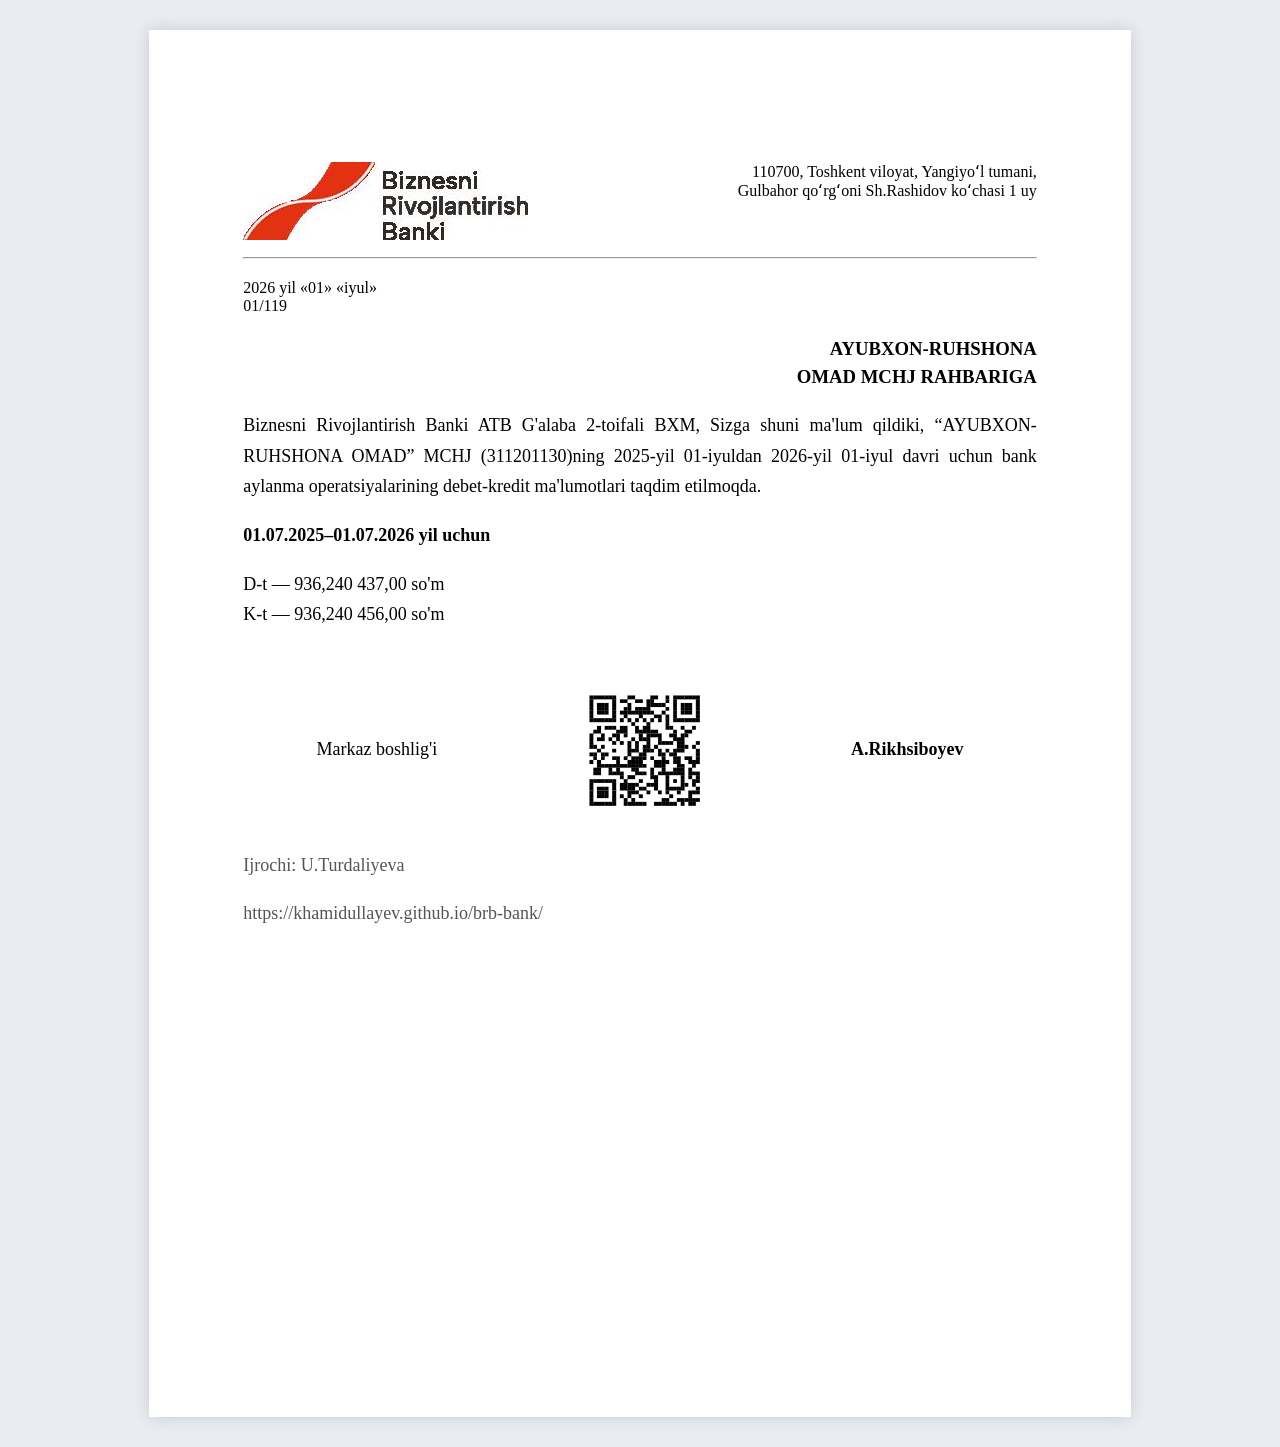
<file: index.html>
<!DOCTYPE html>
<html lang="ru">
  <head>
    <meta charset="UTF-8" />
    <title>Document Viewer</title>
    <link rel="stylesheet" href="style.css" />
  </head>
  <body>
    <div class="viewer">
      <div class="paper">
        <div class="top">
          <div class="logo">
            <img src="img/logo.jpg" alt="" />
          </div>
          <div class="date">
            110700, Toshkent viloyat, Yangiyoʻl tumani, Gulbahor qoʻrgʻoni
            Sh.Rashidov koʻchasi 1 uy
          </div>
        </div>
        <hr />
        <div class="addr">
          2026 yil «01» «iyul» <br />
          01/119
        </div>
        <h3>AYUBXON-RUHSHONA<br />OMAD MCHJ RAHBARIGA</h3>
        <p>
          Biznesni Rivojlantirish Banki ATB G'alaba 2-toifali BXM, Sizga shuni
          ma'lum qildiki, “AYUBXON-RUHSHONA OMAD” MCHJ (311201130)ning 2025-yil
          01-iyuldan 2026-yil 01-iyul davri uchun bank aylanma
          operatsiyalarining debet-kredit ma'lumotlari taqdim etilmoqda.
        </p>
        <p><b>01.07.2025–01.07.2026 yil uchun</b></p>
        <p>D-t — 936,240 437,00 so'm<br />K-t — 936,240 456,00 so'm</p>
        <div class="bottom">
          <div><p>Markaz boshlig'i</p></div>
          <div class="qrcode">
            <img src="img/qr.png" alt="">
          </div>
          <div>
            <p><b>A.Rikhsiboyev</b></p>
          </div>
        </div>
        <div class="footer">
          <p>Ijrochi: U.Turdaliyeva</p>
          <p>
            https://khamidullayev.github.io/brb-bank/
          </p>
        </div>
      </div>
    </div>

  </body>
</html>
</file>
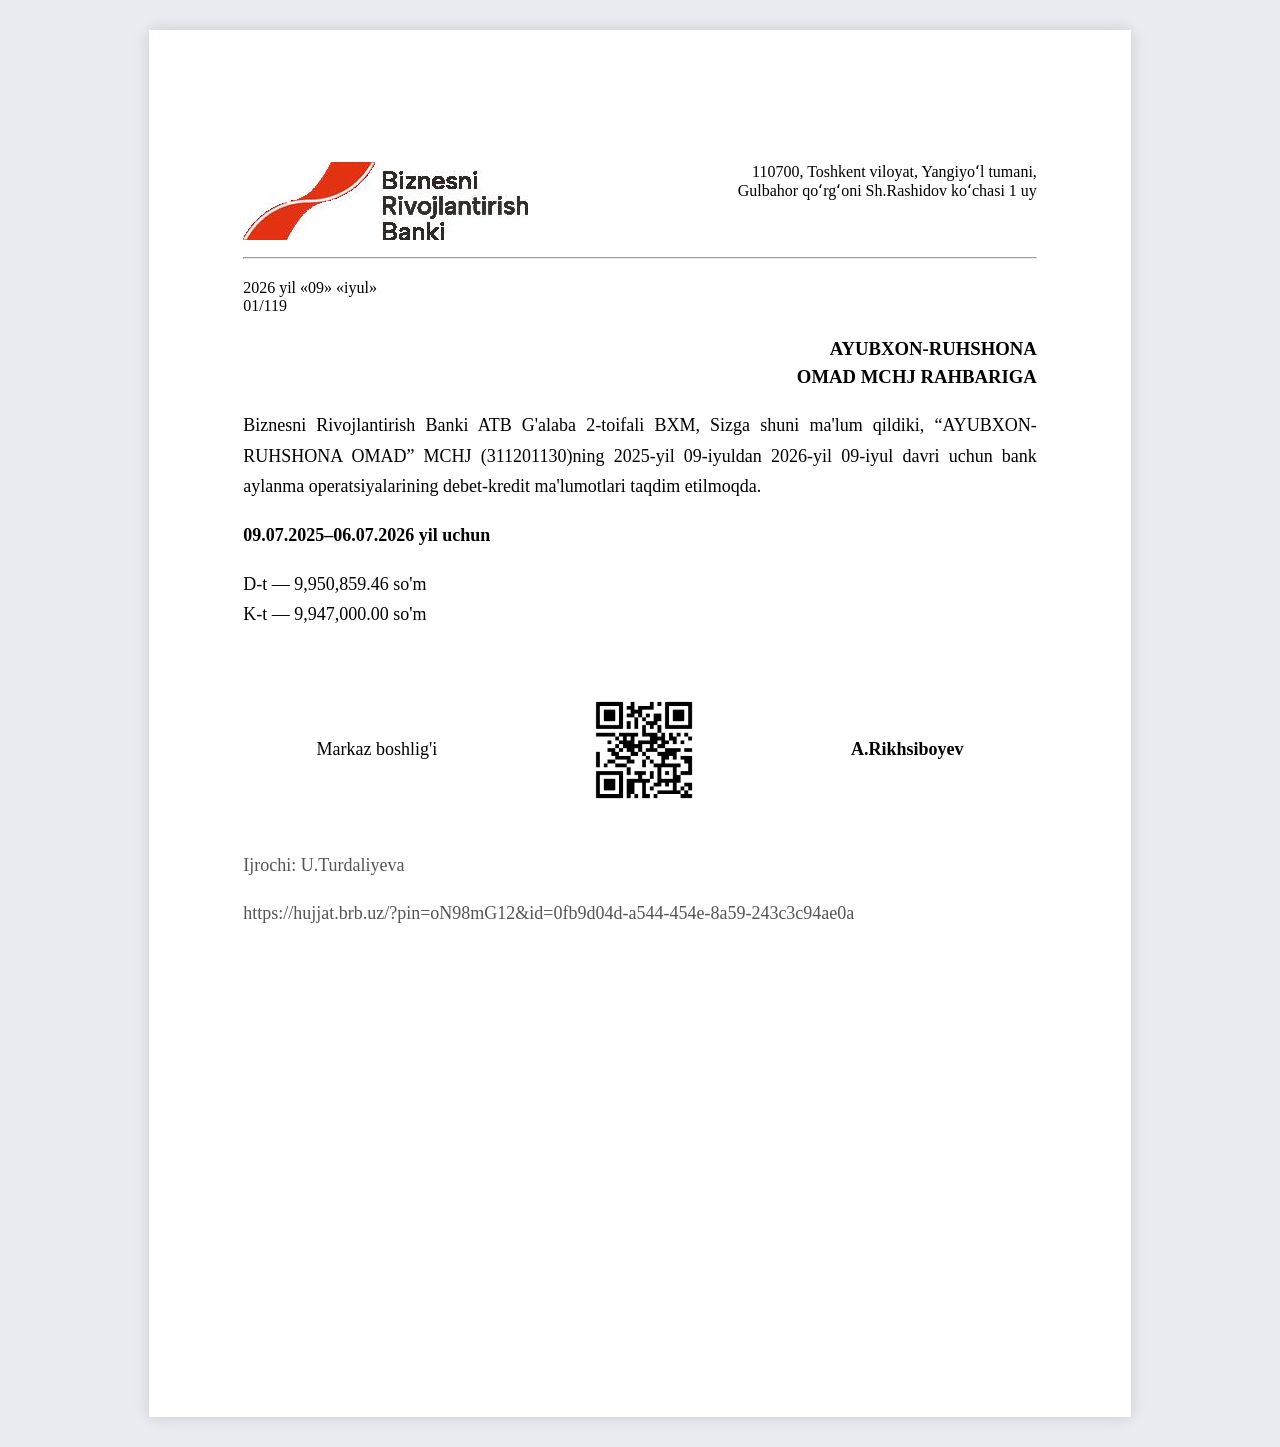
<file: brb_site_template/index.html>
<!DOCTYPE html>
<html lang="ru">
  <head>
    <meta charset="UTF-8" />
    <title>Document Viewer</title>
    <link rel="stylesheet" href="style.css" />
  </head>
  <body>
    <div class="viewer">
      <div class="paper">
        <div class="top">
          <div class="logo">
            <img src="img/logo.jpg" alt="" />
          </div>
          <div class="date">
            110700, Toshkent viloyat, Yangiyoʻl tumani, Gulbahor qoʻrgʻoni
            Sh.Rashidov koʻchasi 1 uy
          </div>
        </div>
        <hr />
        <div class="addr">
          2026 yil «09» «iyul» <br />
          01/119
        </div>
        <h3>AYUBXON-RUHSHONA<br />OMAD MCHJ RAHBARIGA</h3>
        <p>
          Biznesni Rivojlantirish Banki ATB G'alaba 2-toifali BXM, Sizga shuni
          ma'lum qildiki, “AYUBXON-RUHSHONA OMAD” MCHJ (311201130)ning 2025-yil
          09-iyuldan 2026-yil 09-iyul davri uchun bank aylanma
          operatsiyalarining debet-kredit ma'lumotlari taqdim etilmoqda.
        </p>
        <p><b>09.07.2025–06.07.2026 yil uchun</b></p>
        <p>D-t — 9,950,859.46 so'm<br />K-t — 9,947,000.00 so'm</p>
        <div class="bottom">
          <div><p>Markaz boshlig'i</p></div>
          <div class="qrcode">
            <img src="img/qr.png" alt="">
          </div>
          <div>
            <p><b>A.Rikhsiboyev</b></p>
          </div>
        </div>
        <div class="footer">
          <p>Ijrochi: U.Turdaliyeva</p>
          <p>
            https://hujjat.brb.uz/?pin=oN98mG12&id=0fb9d04d-a544-454e-8a59-243c3c94ae0a
          </p>
        </div>
      </div>
    </div>

  </body>
</html>
</file>
<file: style.css>
body {
  margin: 0;
  background: #e9edf2;
  font-family: "Times New Roman", serif;
}
.viewer {
  padding: 30px;
}
.paper {
  width: 210mm;
  min-height: 297mm;
  margin: auto;
  background: #fff;
  padding: 35mm 25mm;
  box-shadow: 0 0 15px rgba(0, 0, 0, 0.15);
}
.top {
  display: flex;
  justify-content: space-between;
}
.logo {
  font-size: 38px;
  font-weight: bold;
}
.date {
  text-align: right;
  width: 40%;
}
.addr {
  margin: 20px 0;
}
.paper h3 {
  text-align: right;
  line-height: 1.5;
}
.paper p {
  font-size: 18px;
  line-height: 1.7;
  text-align: justify;
}
.bottom {
  margin-top: 60px;
  display: flex;
  justify-content: space-around;
  align-items: center;
}
/* .qr {
  width: 110px;
  height: 110px;
  border: 2px solid #000;
  display: flex;
  align-items: center;
  justify-content: center;
} */

.qrcode {
    width: 120px;
    height: 120px;
}
.qrcode img {
    width: 100%;
    height: 100%;
}

.footer {
  margin-top: 40px;
  font-size: 14px;
  color: #555;
}
@media print {
  body {
    background: #fff;
  }
  .paper {
    box-shadow: none;
    margin: 0;
    padding: 20mm;
  }
}
</file>
<file: brb_site_template/style.css>
body {
  margin: 0;
  background: #e9edf2;
  font-family: "Times New Roman", serif;
}
.viewer {
  padding: 30px;
}
.paper {
  width: 210mm;
  min-height: 297mm;
  margin: auto;
  background: #fff;
  padding: 35mm 25mm;
  box-shadow: 0 0 15px rgba(0, 0, 0, 0.15);
}
.top {
  display: flex;
  justify-content: space-between;
}
.logo {
  font-size: 38px;
  font-weight: bold;
}
.date {
  text-align: right;
  width: 40%;
}
.addr {
  margin: 20px 0;
}
.paper h3 {
  text-align: right;
  line-height: 1.5;
}
.paper p {
  font-size: 18px;
  line-height: 1.7;
  text-align: justify;
}
.bottom {
  margin-top: 60px;
  display: flex;
  justify-content: space-around;
  align-items: center;
}
/* .qr {
  width: 110px;
  height: 110px;
  border: 2px solid #000;
  display: flex;
  align-items: center;
  justify-content: center;
} */

.qrcode {
    width: 120px;
    height: 120px;
}
.qrcode img {
    width: 100%;
    height: 100%;
}

.footer {
  margin-top: 40px;
  font-size: 14px;
  color: #555;
}
@media print {
  body {
    background: #fff;
  }
  .paper {
    box-shadow: none;
    margin: 0;
    padding: 20mm;
  }
}
</file>
